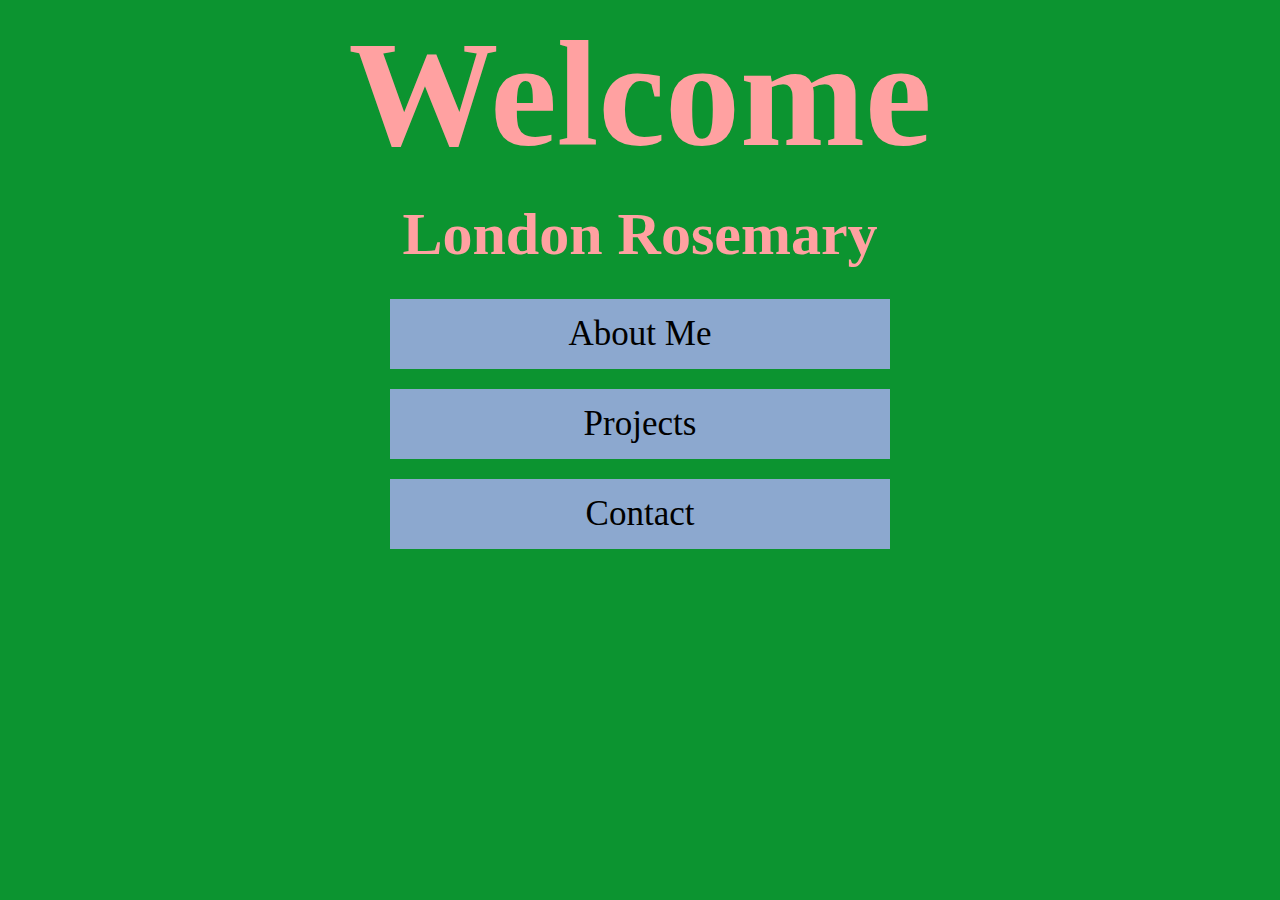
<file: index.html>
<!DOCTYPE html>
<html lang="en">
  <head>
    <link rel="stylesheet" href="style.css">
    <title>My Website</title>
  </head>
  <body>
    <script src="script.js"></script>
        <header>
            <div>
                <h1>Welcome</h1>
            </div>
        </header>
       <div> 
           <div> 
               <h2>London Rosemary</h2>
            </div>
            <div>
                <button class="aboutButton"; type="button"; onclick= "window.location.href='./about.html'";>About Me</button>
            </div>
            <div>
                <button class="projectsButton"; type= "button"; onclick= "window.location.href='./projects.html'">Projects</button>  
            </div>
                <div>
                    <button class="contactButton"; type= "button"; onclick= "window.location.href='./contact-me.html'";>Contact</button>
                </div>     
            </div>
        </div>
  </body>
</html>
</file>
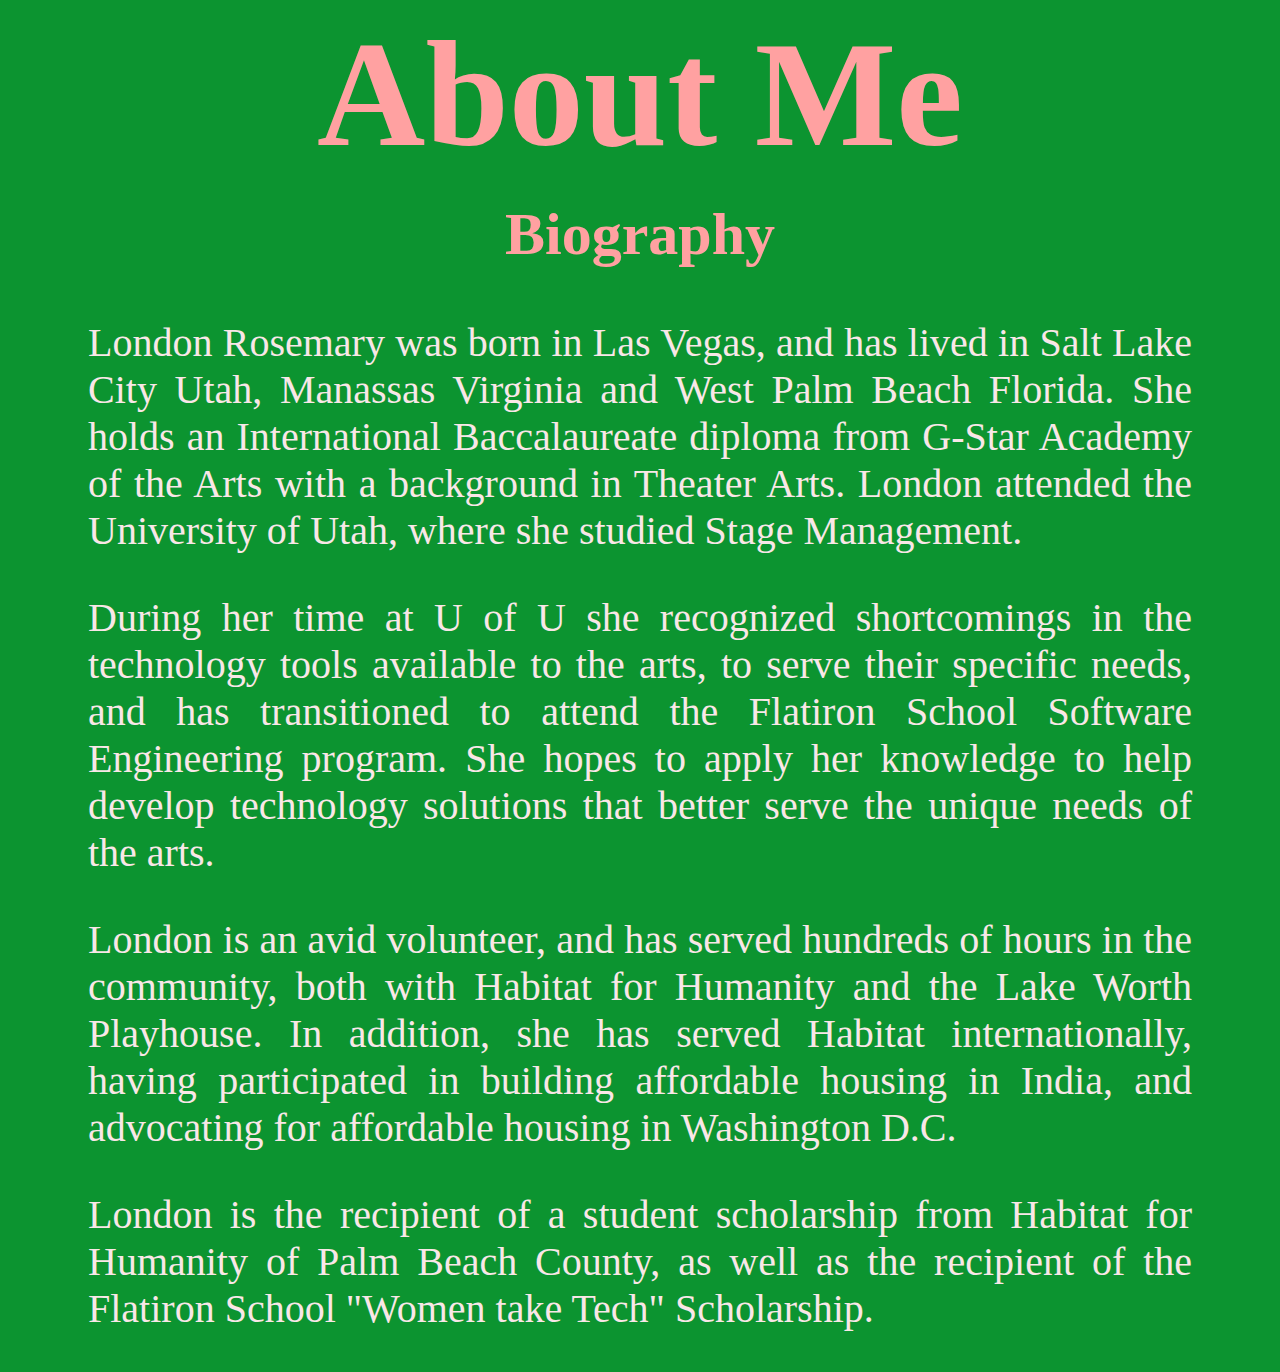
<file: about.html>
<!DOCTYPE html>
<html lang="en">
  <head>
    <link rel="stylesheet" href="style.css">
    <title>About Me</title>
  </head>
  <body>
    <h1>About Me</h1>
    <h2>Biography</h2>
    <p>
        London Rosemary was born in Las Vegas, and has lived in Salt Lake City Utah, Manassas Virginia and West Palm Beach Florida. She holds an International Baccalaureate diploma from G-Star Academy of the Arts with a background in Theater Arts. London attended the University of Utah, where she studied Stage Management. 
    </p>
    <p>
        During her time at U of U she recognized shortcomings in the technology tools available to the arts, to serve their specific needs, and has transitioned to attend the Flatiron School Software Engineering program. She hopes to apply her knowledge to help develop technology solutions that better serve the unique needs of the arts.
    </p>
    <p>
        London is an avid volunteer, and has served hundreds of hours in the community, both with Habitat for Humanity and the Lake Worth Playhouse. In addition, she has served Habitat internationally, having participated in building affordable housing in India, and advocating for affordable housing in Washington D.C.
    </p>
    <p>
        London is the recipient of a student scholarship from Habitat for Humanity of Palm Beach County, as well as the recipient of the Flatiron School "Women take Tech" Scholarship.
    </p>
  </body>
</html>
</file>
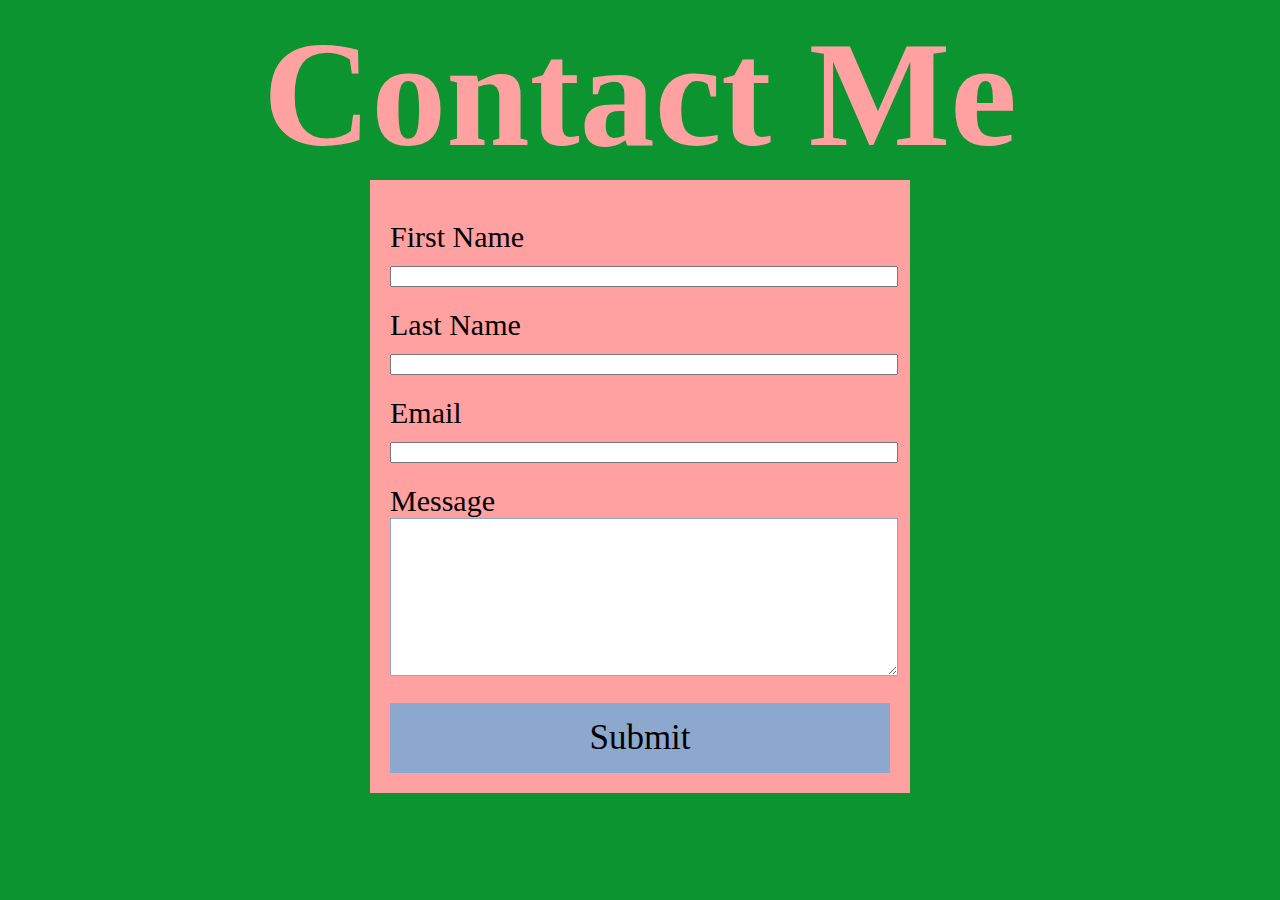
<file: contact-me.html>
<!DOCTYPE html>
<html lang="en">
  <head>
    <link rel="stylesheet" href="style.css">
    <title>My Website</title>
  </head>
  <body>
      <h1>Contact Me</h1>
      <div class= "container">
          <form action= "">
              <div class= "formGroup">
                  <label for= "firstName">First Name</label>
                  <div><input type= "text" id="firstName" name="firstName"></div>
              </div>
              <div class="formGroup">
                  <label for="lastName">Last Name</label>
                  <div><input type= "text" id="lastName" name="lastName"></div>
              </div>
              <div class="formGroup">
                <label for="email">Email</label>
                <div><input type= "email" id="email" name="email"> </div>
              </div>
              <div class="formGroup">
                  <label for="message">Message</label>
                  <div><textarea name="message" id="message" cols="25" rows="10"></textarea></div>
              </div>
              <button type="submit">Submit</button>
          </form>
      </div>
  </body>
</html>
</file>
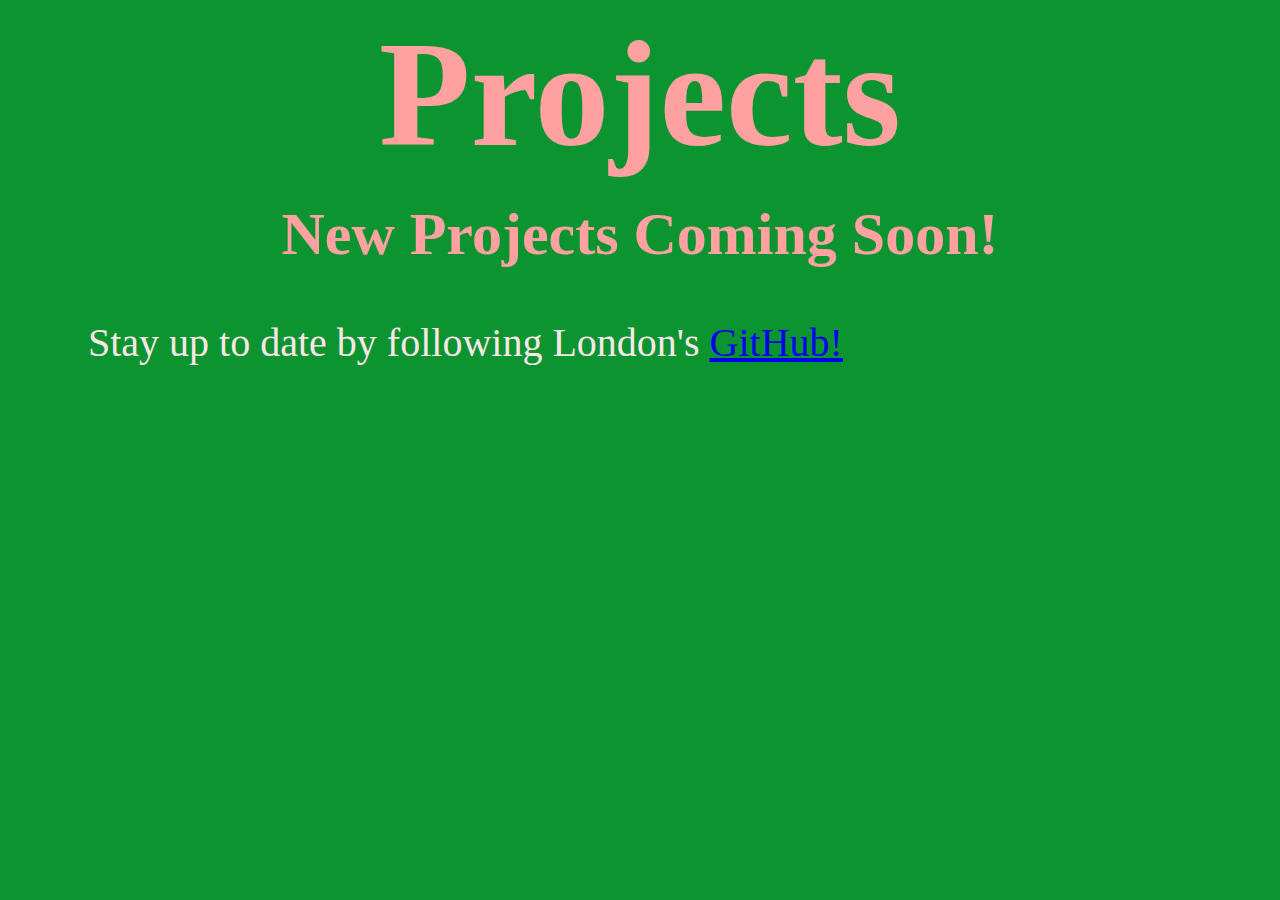
<file: projects.html>
<!DOCTYPE html>
<html lang="en">
  <head>
    <link rel="stylesheet" href="style.css">
    <title>My Website</title>
  </head>
  <body>
      <h1>Projects</h1>
      <h2>New Projects Coming Soon!</h2>
      <p>Stay up to date by following London's <a href="https://github.com/londonrosemary">GitHub!</a></p>
    </body>
</html>
</file>
<file: style.css>
body {
    font-family: Georgia, serif;
    background:#0c9430;
    } 
header {
    margin: 0px;
    padding: 0px;
}
h1 {
    color: #FFA1A1;
    text-align: center;
    font-size: 150px;
    padding: 0px;
    margin: 0px;
    }
h2 {
    font-size: 60px;
    text-align: center;
    color: #FFA1A1; 
    margin: 10px;
    padding: 10px;
    }
p {
    font-size: 40px;
    color: #F9E7E7;
    text-align: justify;
    padding-left: 80px;
    padding-right: 80px;
    padding-top: 0px;
    padding-bottom: 0px;
}
button {
    display:flex;
    justify-content:center;
    align-items:center;
    width: 500px;
    height:70px;
    margin: 0 auto;
    margin-top: 20px;
    font-size: 35px;
    font-family: Georgia, serif;
    text-align: center;
    background-color: #8CA8CF;
    color: black;
    border: none;
    transition: .3s ease background-color;
    }
section{
    font-family: Grorgia, serif;
    padding:80px;
    margin: 0 auto;
    height: 50px;
    width: 300px;
    background-color: #8CA8CF;
    display: flex;
    align-items: center;
    justify-items: center;
}
.container{
    width: 500px;
    max-width: 500px;
    margin: 0 auto;
    background-color: #FFA1A1;
    padding: 20px;
    margin-bottom: 20px;
}
.formGroup{
    width: 500px;
    margin-top: 20px;
    font-size: 30px;
    font-family: Georgia, serif;
}
.formGroup input{
    width: 500px;
}
.formGroup textarea{
    width: 500px;
    padding: 3px;
    border-color: #8CA8CF;
}
textarea {
    width: 500px;
    resize: vertical;
}
button[type="submit"]:hover{
    font-family: Georgia, serif;
    background-color: #6B4E71;
}
button[type="button"]:hover{
    font-family: Georgia, serif;
    background-color: #6B4E71;
}
</file>
